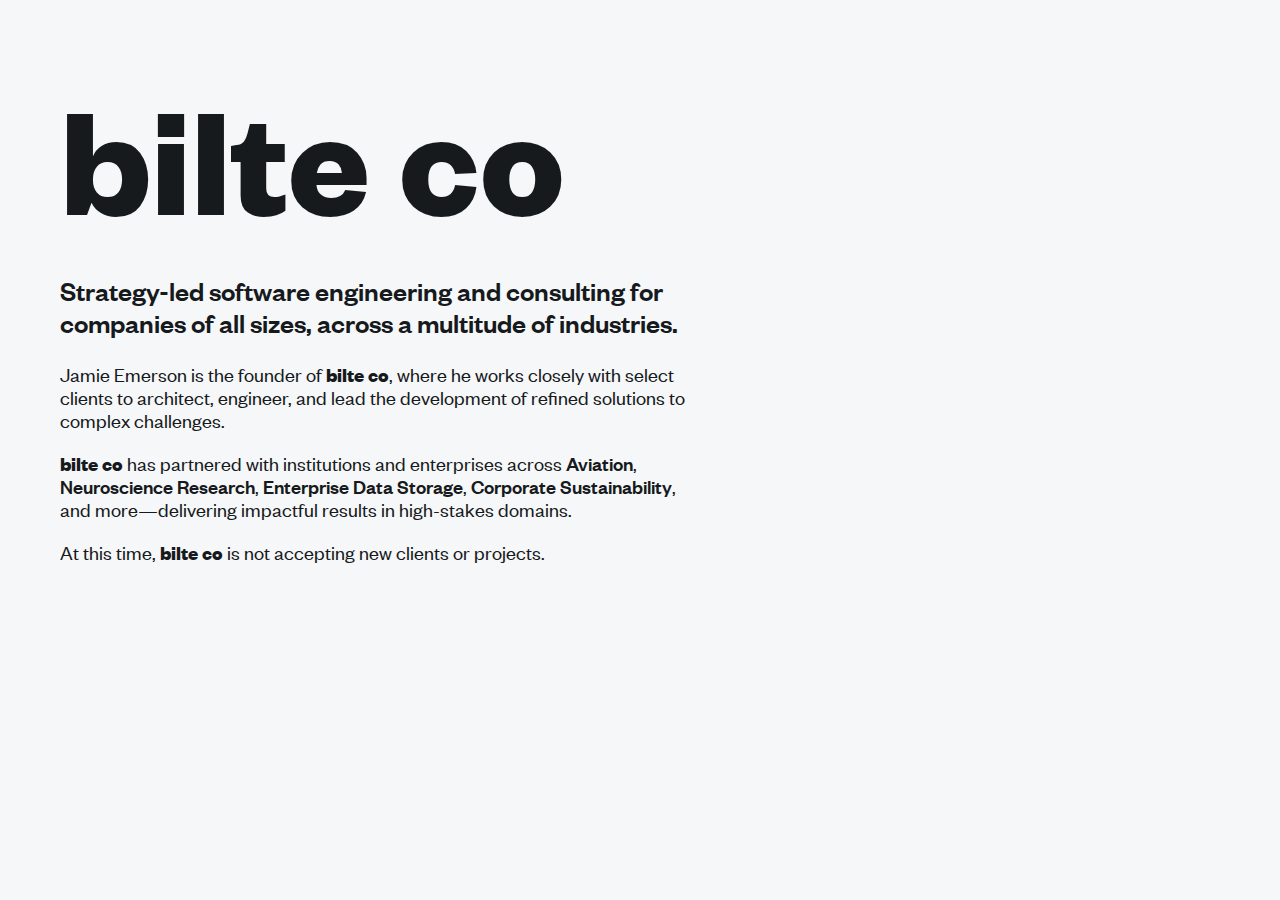
<file: index.html>
<!doctype html>
<html lang="en">
    <head>
        <meta charset="UTF-8" />
        <meta name="viewport" content="width=device-width, initial-scale=1.0" />
        <meta http-equiv="X-UA-Compatible" content="ie=edge" />
        <link rel="shortcut icon" type="image/x-icon" href="/favicon.ico" />
        <title>bilte co</title>
        <meta name="title" content="bilte co" />
        <meta
            name="description"
            content="Strategy-led software engineering and consulting—delivering impactful results in high-stakes domains."
        />

        <meta property="og:type" content="website" />
        <meta property="og:url" content="bilte.co" />
        <meta property="og:title" content="bilte co" />
        <meta
            property="og:description"
            content="Strategy-led software engineering and consulting—delivering impactful results in high-stakes domains."
        />
        <meta property="og:image" content="/images/og-image.jpg" />

        <meta property="twitter:card" content="summary_large_image" />
        <meta property="twitter:url" content="bilte.co" />
        <meta property="twitter:title" content="bilte co" />
        <meta
            property="twitter:description"
            content="Strategy-led software engineering and consulting—delivering impactful results in high-stakes domains."
        />
        <meta property="twitter:image" content="/images/og-image.jpg" />

        <!-- Meta Tags Generated with https://metatags.io -->
        <script>
            !(function (t, e) {
                var o, n, p, r;
                e.__SV ||
                    ((window.posthog = e),
                    (e._i = []),
                    (e.init = function (i, s, a) {
                        function g(t, e) {
                            var o = e.split(".");
                            2 == o.length && ((t = t[o[0]]), (e = o[1])),
                                (t[e] = function () {
                                    t.push(
                                        [e].concat(
                                            Array.prototype.slice.call(
                                                arguments,
                                                0,
                                            ),
                                        ),
                                    );
                                });
                        }
                        ((p = t.createElement("script")).type =
                            "text/javascript"),
                            (p.crossOrigin = "anonymous"),
                            (p.async = !0),
                            (p.src =
                                s.api_host.replace(
                                    ".i.posthog.com",
                                    "-assets.i.posthog.com",
                                ) + "/static/array.js"),
                            (r =
                                t.getElementsByTagName(
                                    "script",
                                )[0]).parentNode.insertBefore(p, r);
                        var u = e;
                        for (
                            void 0 !== a ? (u = e[a] = []) : (a = "posthog"),
                                u.people = u.people || [],
                                u.toString = function (t) {
                                    var e = "posthog";
                                    return (
                                        "posthog" !== a && (e += "." + a),
                                        t || (e += " (stub)"),
                                        e
                                    );
                                },
                                u.people.toString = function () {
                                    return u.toString(1) + ".people (stub)";
                                },
                                o =
                                    "init capture register register_once register_for_session unregister unregister_for_session getFeatureFlag getFeatureFlagPayload isFeatureEnabled reloadFeatureFlags updateEarlyAccessFeatureEnrollment getEarlyAccessFeatures on onFeatureFlags onSurveysLoaded onSessionId getSurveys getActiveMatchingSurveys renderSurvey canRenderSurvey canRenderSurveyAsync identify setPersonProperties group resetGroups setPersonPropertiesForFlags resetPersonPropertiesForFlags setGroupPropertiesForFlags resetGroupPropertiesForFlags reset get_distinct_id getGroups get_session_id get_session_replay_url alias set_config startSessionRecording stopSessionRecording sessionRecordingStarted captureException loadToolbar get_property getSessionProperty createPersonProfile opt_in_capturing opt_out_capturing has_opted_in_capturing has_opted_out_capturing clear_opt_in_out_capturing debug getPageViewId captureTraceFeedback captureTraceMetric".split(
                                        " ",
                                    ),
                                n = 0;
                            n < o.length;
                            n++
                        )
                            g(u, o[n]);
                        e._i.push([i, s, a]);
                    }),
                    (e.__SV = 1));
            })(document, window.posthog || []);
            posthog.init("phc_i3AjobMODEfax4FO5q2GRihJR8bSTj8hlw3yMFWZLBN", {
                api_host: "https://us.i.posthog.com",
                person_profiles: "always", // or 'always' to create profiles for anonymous users as well
            });
        </script>
        <link
            rel="preload"
            as="font"
            href="/fonts/founders-grotesk-regular.woff2"
            type="font/woff2"
            crossorigin="anonymous"
        />
        <link
            rel="preload"
            as="font"
            href="/fonts/founders-grotesk-medium.woff2"
            type="font/woff2"
            crossorigin="anonymous"
        />
        <link
            rel="preload"
            as="font"
            href="/fonts/founders-grotesk-bold.woff2"
            type="font/woff2"
            crossorigin="anonymous"
        />
        <style>
            :root {
                --white: #f6f7f8;
                --black: #161a1d;
                --background: var(--white);
                --text: var(--black);
            }

            /* @font-face {
                font-family: founders-grotesk;
                src: url("/fonts/founders-grotesk-light.woff2");
                font-weight: 300;
                font-display: auto;
            } */
            @font-face {
                font-family: founders-grotesk;
                src: url("/fonts/founders-grotesk-regular.woff2");
                font-weight: 400;
                font-display: swap;
            }
            @font-face {
                font-family: founders-grotesk;
                src: url("/fonts/founders-grotesk-medium.woff2");
                font-weight: 500;
                font-display: swap;
            }
            @font-face {
                font-family: founders-grotesk;
                src: url("/fonts/founders-grotesk-bold.woff2");
                font-weight: 700;
                font-display: swap;
            }

            html {
                line-height: 1.15; /* 1 */
                -webkit-text-size-adjust: 100%; /* 2 */
            }

            body {
                margin: 0;
            }

            a {
                background-color: transparent;
            }

            img {
                border-style: none;
            }

            ul {
                list-style: none;
                padding: 0;
            }

            html,
            body {
                font-family:
                    founders-grotesk, "Helvetica Neue", Helvetica, Arial,
                    "Lucida Grande", sans-serif;
                font-weight: 400;
                font-style: normal;
            }

            html,
            body {
                background-color: var(--background);
                color: var(--text);
            }

            body {
                display: flex;
                min-height: 100vh;
                flex-direction: column;
                /* border: 20px solid #fefefe; */
                box-sizing: border-box;
            }

            strong {
                font-weight: 500;
            }

            .bilte-co {
                font-weight: 700;
                white-space: nowrap;
            }

            main {
                font-size: 1.25rem;
                padding: 1rem;
                display: -webkit-box;
                display: -ms-flexbox;
                display: flex;
                flex: 1;
                -webkit-box-align: start;
                -ms-flex-align: start;
                align-items: start;
                -webkit-box-pack: start;
                -ms-flex-pack: start;
                justify-content: start;
            }

            section {
                width: 100%;
                max-width: 40rem;
            }

            h1 {
                font-size: 6rem;
                font-weight: 700;
                /* letter-spacing: .8rem; */
                line-height: 1.2;
                text-align: left;
                margin: 0;
                margin-bottom: 4px;
            }

            h2 {
                font-weight: 500;
                font-size: 1.75rem;
            }

            @media screen and (min-width: 520px) {
                h1 {
                    /* font-size: 6rem; */
                    font-size: 7rem;
                }

                main {
                    padding: 1.75rem;
                }
            }

            @media screen and (min-width: 640px) {
                h1 {
                    /* font-size: 6rem; */
                    font-size: 10rem;
                }

                main {
                    padding: 1.75rem;
                }
            }

            @media screen and (min-width: 768px) {
                h1 {
                    /* font-size: 7rem; */
                }

                main {
                    padding: 2.5rem;
                }
            }

            @media screen and (min-width: 1024px) {
                h1 {
                    /* font-size: 8rem; */
                }

                main {
                    padding: 3.75rem;
                }
            }

            @media screen and (min-width: 1280px) {
                h1 {
                    /* font-size: 9rem; */
                }

                main {
                    padding: 3.75rem;
                }
            }

            @media screen and (min-width: 1536px) {
                h1 {
                    /* font-size: 10rem; */
                }
            }
        </style>
    </head>
    <body>
        <main>
            <section>
                <h1>bilte co</h1>
                <h2>
                    Strategy-led software engineering and consulting for
                    companies of all sizes, across a multitude of industries.
                </h2>
                <p>
                    Jamie Emerson is the founder of
                    <span class="bilte-co">bilte co</span>, where he works
                    closely with select clients to architect, engineer, and lead
                    the development of refined solutions to complex challenges.
                </p>
                <p>
                    <span class="bilte-co">bilte co</span> has partnered with
                    institutions and enterprises across
                    <strong>Aviation</strong>,
                    <strong>Neuroscience Research</strong>,
                    <strong>Enterprise Data Storage</strong>,
                    <strong>Corporate Sustainability</strong>, and
                    more—delivering impactful results in high-stakes domains.
                </p>
                <p>
                    At this time, <span class="bilte-co">bilte co</span> is not
                    accepting new clients or projects.
                </p>
            </section>
        </main>
    </body>
</html>
</file>
